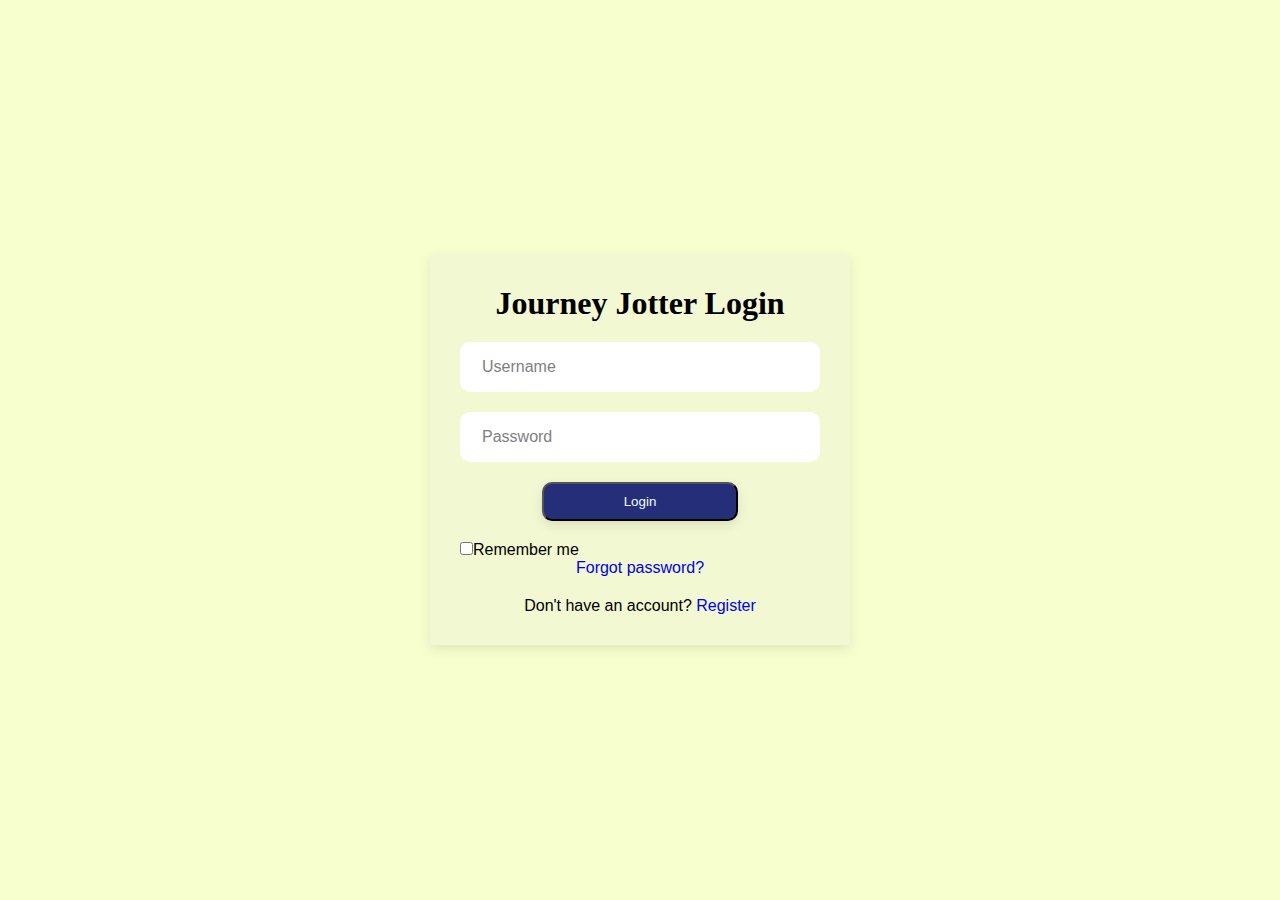
<file: login.html>
<!DOCTYPE html>
<html lang="en">
<head>
    <meta charset="UTF-8">
    <meta name="viewport" content="width=device-width, initial-scale=1.0">
    <title>Document</title>
    <link rel="stylesheet" href="login.css">
</head>
<body>
    <div class="wrapper">
            <h1>
                Journey Jotter Login
            </h1>
            <div class="inputbox">
                <input id="unameId" type="text" placeholder="Username" required>
            </div>
            <div class="inputbox">
                <input id="pwdId" type="password" placeholder="Password" required>
            </div>
            <button type="button" class="login-btn" onclick="SignIn()"> Login</button>
            <div class="remember">
                <label><input type="checkbox">Remember me</label>
            </div>  
            <a href="a">Forgot password?</a>
            <div class="register-link">
            <p>
                 Don't have an account?
                <a href="signup.html">Register
                </a>
            </p>
            

            </div>
    </div>
    <script src="login_signup.js"></script>
</body>
</html>
</file>
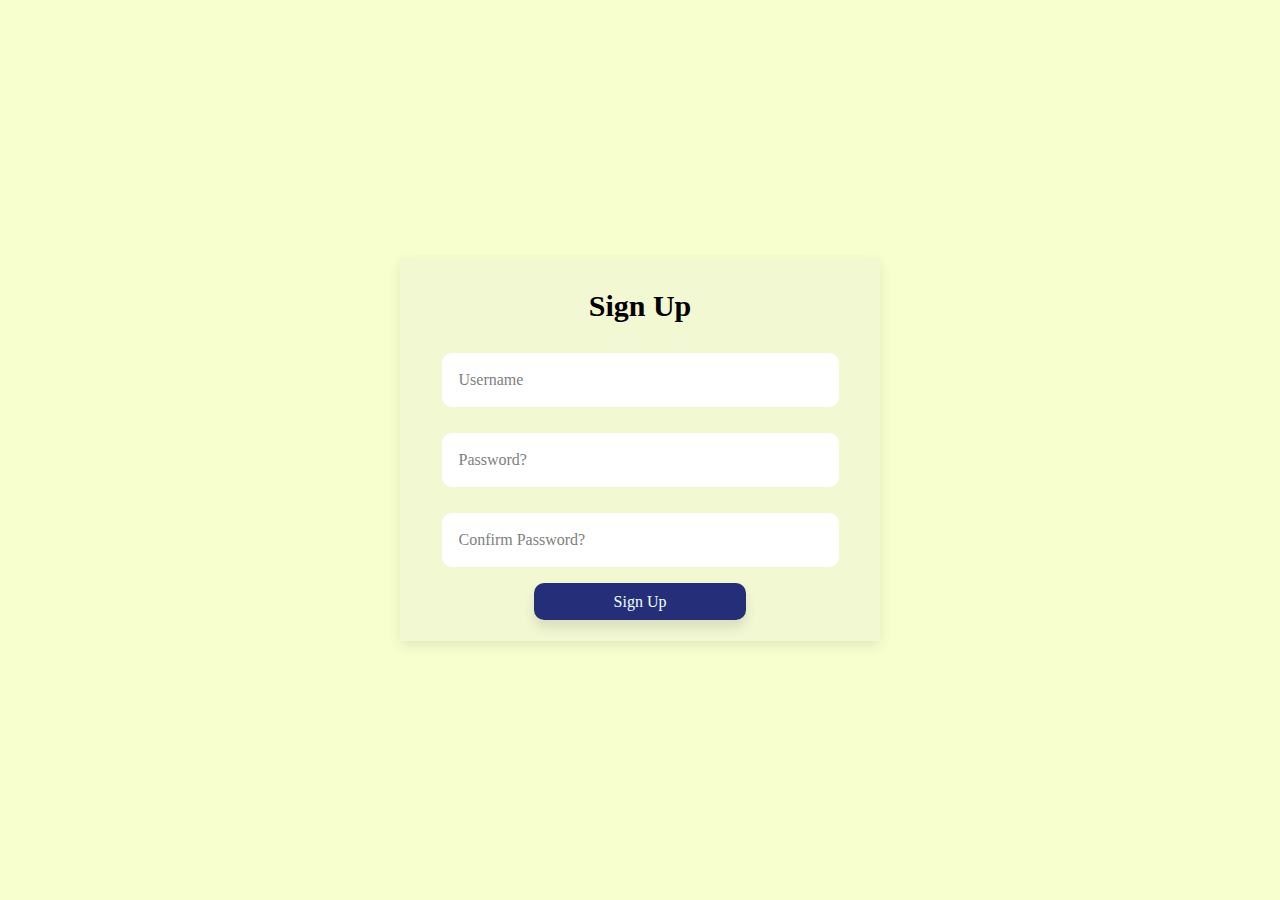
<file: signup.html>
<!DOCTYPE html>
<html lang="en">
<head>
    <meta charset="UTF-8">
    <meta name="viewport" content="width=device-width, initial-scale=1.0">
    <title>Document</title>
    <link rel="stylesheet" href="signup.css">
</head>
<body>
    <div class="wrapper">
        <form action="">
            <h1>
                Sign Up
            </h1>
            <div class="inputbox">
                <input id="unameId" type="text" placeholder="Username" required>
            </div>
            <div class="inputbox">
                <input id="pwdId" type="password" placeholder="Password?" required>
            </div>
            <div class="inputbox">
                <input id="cpwdId" type="password"  placeholder="Confirm Password?" required>
            </div>
            <div>
                <a href="#" id ="signup-btn" onclick="SignUp()">Sign Up</a>  
            </div>
        </form>
    </div>
    <script src="login_signup.js"></script>
</body>
</html>
</file>
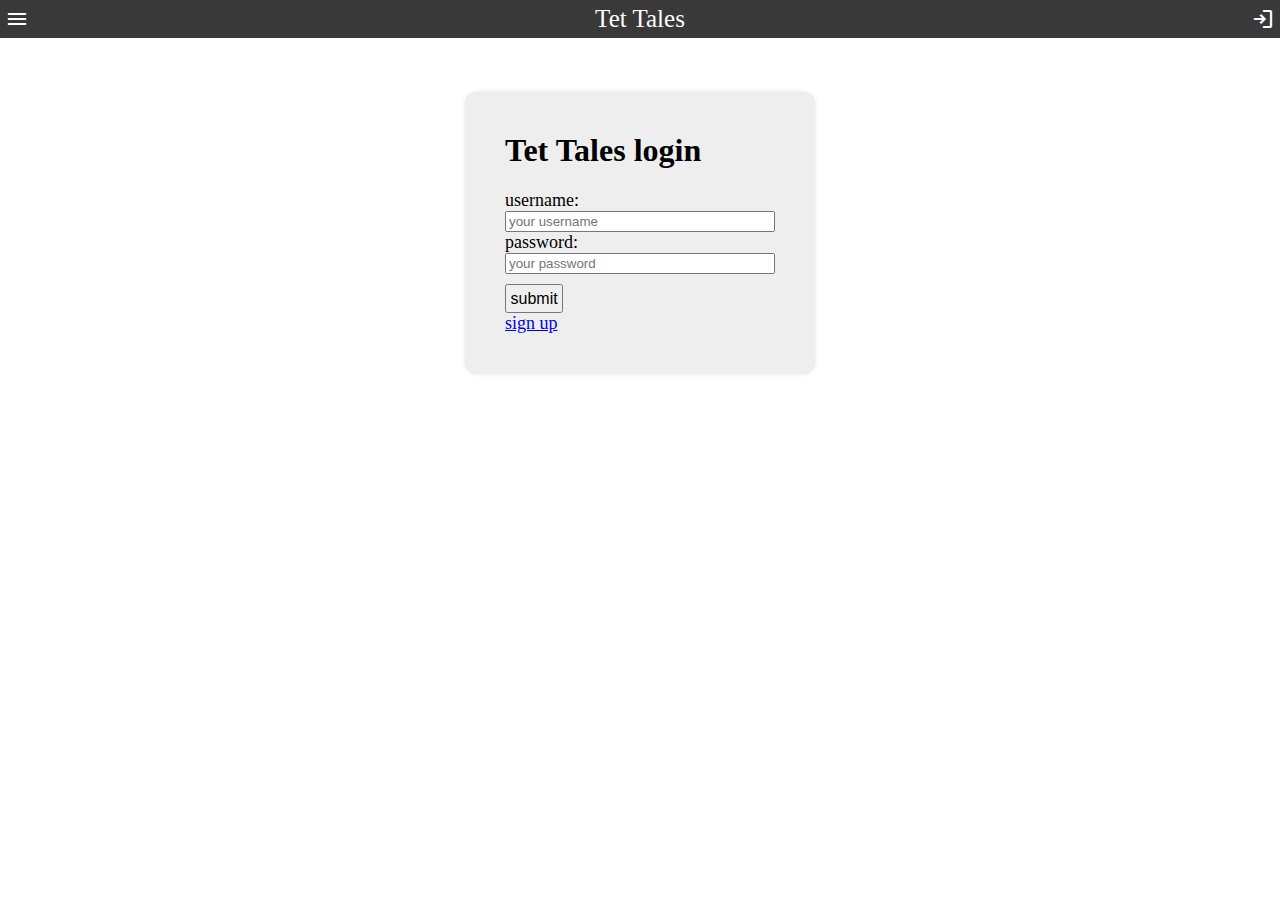
<file: websitelogin.html>
<!DOCTYPE html>
<html lang="en">
<head>
    <meta charset="UTF-8">
    <meta name="viewport" content="width=device-width, initial-scale=1.0">
    <title>login</title>
    <link rel="stylesheet" href="websitelogin.css">
    <link rel="stylesheet" href="https://fonts.googleapis.com/css2?family=Material+Symbols+Outlined:opsz,wght,FILL,GRAD@20..48,100..700,0..1,-50..200" />
</head>
<body>
    <div class="title">
        <span class="material-symbols-outlined">
            menu
            </span>
       <h1 class="lunar">Tet Tales</h1> 
       <span class="material-symbols-outlined">
        login
        </span>
        
        
    </div>

    <br>
    <br>
    <br>

<div class="login">
    <form id="loginForm" onsubmit="return validateLoginForm();">
        <h3>Tet Tales login</h3>
        <br>
        <label for="username">username:</label>
        <input id="username" type="text" placeholder="your username">
        <label for="password">password:</label>
        <input id="password" type="password" placeholder="your password">
        <div class="text-box">
            <button  id="login-btn" type="submit">submit</button>
        </div>
        <a href="websitesignup.html">sign up</a>
    </form>

    <script> 
        let form = document.querySelector('form');
        form. addEventListener('submit', (e) => {
            e.preventDefault();
        function validateLoginForm (){
            let LoginEmail = document.getElementById("username").value;
            let LoginPassword = document.getElementById("password").value;

            if (LoginEmail.trim ()===''|| LoginPassword.trim ()==='') {
                alert('please fill in all information');
                return flase;
            }
            alert('sign in successfully');
            return true;
        }

        if (validateLoginForm()) {
            location.href = "./index.html";
        }

    })
    </script>
</div>
</body>
</html>
</file>
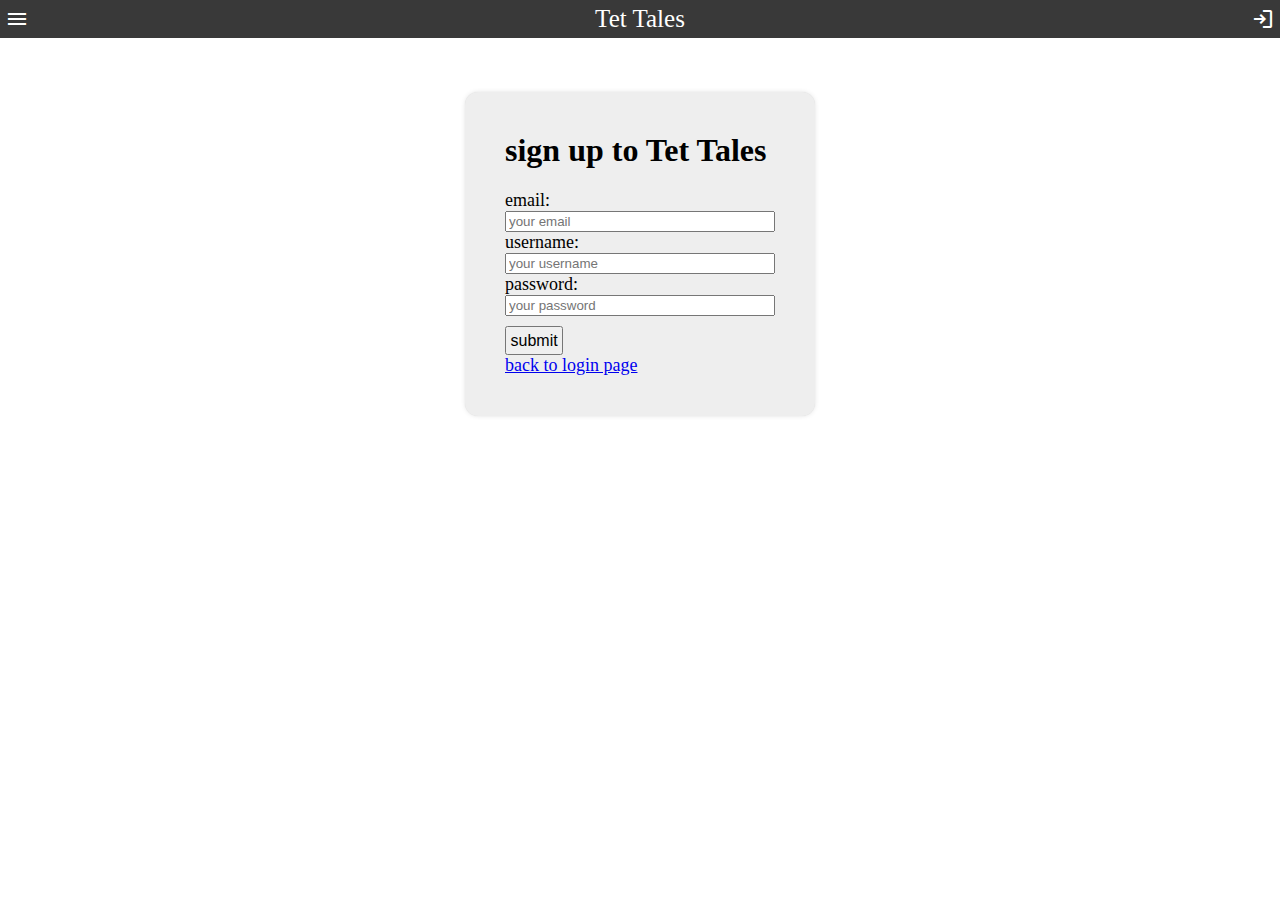
<file: websitesignup.html>
<!DOCTYPE html>
<html lang="en">
<head>
    <meta charset="UTF-8">
    <meta name="viewport" content="width=device-width, initial-scale=1.0">
    <title>Document</title>
    <link rel="stylesheet" href="websitelogin.css">
    <link rel="stylesheet" href="https://fonts.googleapis.com/css2?family=Material+Symbols+Outlined:opsz,wght,FILL,GRAD@20..48,100..700,0..1,-50..200" />
</head>
</head>
<body>
    <div class="title">
        <span class="material-symbols-outlined">
            menu
            </span>
       <h1 class="lunar">Tet Tales</h1> 
       <span class="material-symbols-outlined">
        login
        </span>
        
        
    </div>

    <br>
    <br>
    <br>

<div id="sign up">
    <form id="loginForm" onsubmit="return validateLoginForm">
        <h3>sign up to Tet Tales</h3>
        <br>
        <label for="Email">email:</label>
        <input id="Email" type="email" placeholder="your email">
        <label for="username">username:</label>
        <input id="username" type="text" placeholder="your username">
        <label for="password">password:</label>
        <input id="password" type="password" placeholder="your password">
        <div class="text-box">
            <button  id="login-btn" type="submit">submit</button>
        </div>
        <a href="websitelogin.html">back to login page</a>
    </form>
</div>

<script>
    let form = document.querySelector('form');
    form. addEventListener('submit', (e) => {
        e.preventDefault();
    function validateLoginForm (){
        let LoginEmail = document.getElementById("username").value;
        let LoginPassword = document.getElementById("password").value;

        if (LoginEmail.trim ()===''|| LoginPassword.trim ()==='') {
            alert('please fill in all information');
            return flase;
        }
        alert('sign in successfully');
        return true;
    }

    if (validateLoginForm()) {
        location.href = "./index.html";
    }

})
</script>

</body>
</html>
</file>
<file: login.css>
*{
    margin: 0;
    padding: 0;
    box-sizing: border-box;
    font-family: "Poppins", sans-serif;
}
body{
    display: flex;
    justify-content: center;
    align-items: center;
    min-height: 100vh;
    background-color:#f8ffcf;
}
.wrapper{
    width: 420px;
    padding: 30px;
    box-shadow: rgba(0, 0, 0, 0.1) 0px 4px 12px;
    text-align: center;
    background-color: rgba(221, 218, 218,0.2);
}
.wrapper h1{
    font-family:'Times New Roman', Times, serif;
    text-align: center;
}

.wrapper .inputbox{
    width: 100%;
    height: 50px;
    margin: 20px 0;
}
.wrapper .login-btn{
    padding: 10px 80px;
    border-radius: 10px;
    background-color: rgb(37, 47, 121);
    box-shadow: rgba(0, 0, 0, 0.1) 0px 4px 12px;
    text-decoration: none;
    color: azure;

}

.inputbox input{
    width: 100%;
    height: 100%;
    background-color: white;
    border: none;
    outline: none;
    border: 2px solid rgba(255, 255, 255, 2);
    border-radius: 10px;
    font-size: 16px;
    padding: 20px 45px 20px 20px;
    color: black;
}

.inputbox input::placeholder{
    color: grey;
}

.wrapper .remember{
    display: flex;
    margin-top: 20px;
}

.wrapper .register-link{
    margin-top: 20px;
}
a{
    text-decoration: none;
}
</file>
<file: signup.css>
*{
    margin: 0;
    padding: 0;
    font-family: 'Times New Roman', Times, serif;
}
body{
    display: flex;
    justify-content: center;
    align-items: center;
    min-height: 100vh;
    background-color:#f8ffcf;
}
.wrapper{
    width: 420px;
    padding: 30px;
    box-shadow: rgba(0, 0, 0, 0.1) 0px 4px 12px;
    text-align: center;
    background-color: rgba(221, 218, 218,0.2);
}
.wrapper h1{
    font-size: 30px;
    text-align: center;
}

.wrapper .inputbox{
    width: 100%;
    height: 50px;
    margin: 30px 0;
}
.wrapper input{
    width: 100%;
    height: 100%;
    background-color: transparent;
    border: none;
    outline: none;
    border: 2px solid rgba(255, 255, 255, 2);
    border-radius: 50px;
}
#signup-btn{
    padding: 10px 80px;
    border-radius: 10px;
    background-color: rgb(37, 47, 121);
    box-shadow: rgba(0, 0, 0, 0.1) 0px 8px 12px;
    text-decoration: none;
    color: azure;
    margin-bottom: 20px;
}
.inputbox input{
    width: 90%;
    height: 100%;
    background-color: white;
    border: none;
    outline: none;
    border: 2px solid rgba(255, 255, 255, 2);
    border-radius: 10px;
    font-size: 16px;
    padding: 0px 0px 0px 15px;
    color: black;
}
.inputbox input::placeholder{
    color: grey;
}
</file>
<file: websitelogin.css>
*{
    margin: 0;
}
* {box-sizing:border-box}
h1{
    color: rgb(255, 255, 255);
    display: flex;
    justify-content: center;
    font: 25px times-new-romand bold;
}
.title{
    background-color: rgb(57, 57, 57);
    padding: 1px;
    display: flex;
    justify-content: space-between;
    color: white;
    align-items: center;
    padding: 5px;
}

form{
    background-color: rgb(238, 238, 238);
    display: flex;
    flex-direction: column;
    width: 350px;
    margin: auto;
    padding: 40px;
    font-size: large;
    box-shadow: rgba(0, 0, 0, 0.1) 0px 0px 5px 0px, rgba(0, 0, 0, 0.1) 0px 0px 1px 0px;
    border-radius: 13px;
}

#login-btn {
    margin-top: 10px;
    font-size: medium;
    padding: 3.5px;
    
}

h3 {
    font-size: xx-large;
}
</file>
